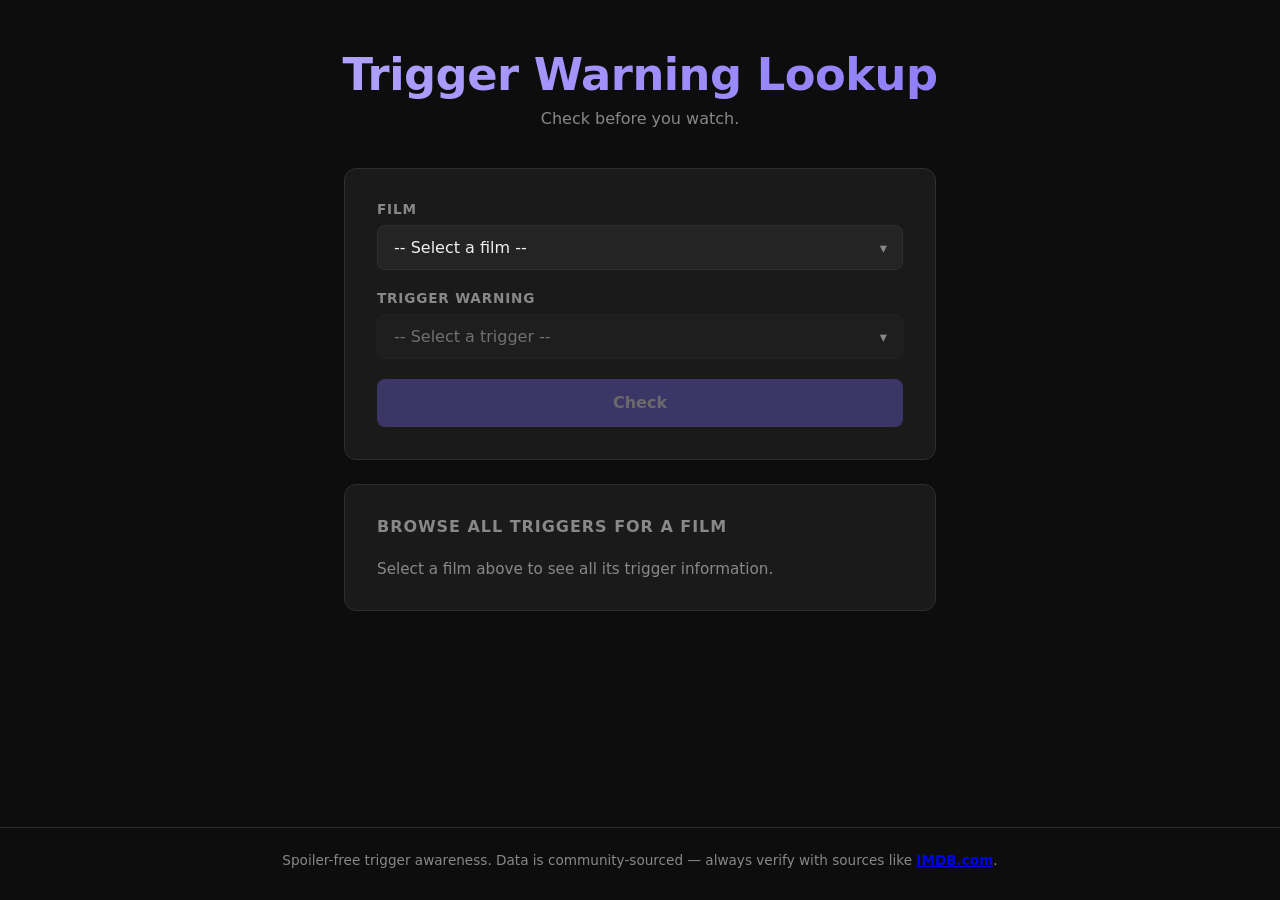
<file: trigger-warning-lookup/index.html>
<!DOCTYPE html>
<html lang="en">
<head>
  <meta charset="UTF-8" />
  <meta name="viewport" content="width=device-width, initial-scale=1.0" />
  <title>Trigger Warning Lookup</title>
  <link rel="stylesheet" href="styles.css" />
</head>
<body>

  <header>
    <h1>Trigger Warning Lookup</h1>
    <p class="subtitle">Check before you watch.</p>
  </header>

  <main>
    <div class="card">

      <div class="field">
        <label for="film-select">Film</label>
        <div class="select-wrapper">
          <select id="film-select">
            <option value="">-- Select a film --</option>
          </select>
        </div>
      </div>

      <div class="field" id="trigger-field">
        <label for="trigger-select">Trigger Warning</label>
        <div class="select-wrapper">
          <select id="trigger-select" disabled>
            <option value="">-- Select a trigger --</option>
          </select>
        </div>
      </div>

      <button id="check-btn" disabled>Check</button>

      <div id="result" class="result hidden" role="alert" aria-live="polite"></div>

      <button id="reset-btn" class="reset hidden">Start Over</button>

    </div>

    <div class="card browse-card">
      <h2>Browse All Triggers for a Film</h2>
      <div id="browse-list" class="browse-list">
        <p class="muted">Select a film above to see all its trigger information.</p>
      </div>
    </div>
  </main>

  <footer>
    <p>Spoiler-free trigger awareness. Data is community-sourced &mdash; always verify with sources like <strong><a href="https://www.imdb.com" target="_blank" rel="noopener noreferrer">IMDB.com</a></strong>.</p>
  </footer>

  <script src="data.js"></script>
  <script src="app.js"></script>
</body>
</html>
</file>
<file: trigger-warning-lookup/styles.css>
/* ── Reset & base ── */
*, *::before, *::after { box-sizing: border-box; margin: 0; padding: 0; }

:root {
  --bg: #0d0d0d;
  --surface: #1a1a1a;
  --surface-2: #242424;
  --border: #2e2e2e;
  --text: #f0f0f0;
  --muted: #888;
  --accent: #7c6af7;
  --accent-hover: #9b8dff;
  --yes: #e05252;
  --yes-bg: #2a1212;
  --yes-border: #5c2020;
  --no: #4caf7d;
  --no-bg: #0e2218;
  --no-border: #1a4a30;
  --radius: 12px;
  --transition: 0.2s ease;
}

body {
  background: var(--bg);
  color: var(--text);
  font-family: 'Segoe UI', system-ui, -apple-system, sans-serif;
  min-height: 100vh;
  display: flex;
  flex-direction: column;
  align-items: center;
}

/* ── Header ── */
header {
  width: 100%;
  text-align: center;
  padding: 3rem 1rem 1.5rem;
}

header h1 {
  font-size: clamp(1.8rem, 5vw, 2.8rem);
  font-weight: 700;
  letter-spacing: -0.5px;
  background: linear-gradient(135deg, #c4b5fd, #7c6af7);
  -webkit-background-clip: text;
  -webkit-text-fill-color: transparent;
  background-clip: text;
}

.subtitle {
  margin-top: 0.5rem;
  color: var(--muted);
  font-size: 1rem;
}

/* ── Main layout ── */
main {
  width: 100%;
  max-width: 640px;
  padding: 1rem 1.5rem 3rem;
  display: flex;
  flex-direction: column;
  gap: 1.5rem;
}

/* ── Cards ── */
.card {
  background: var(--surface);
  border: 1px solid var(--border);
  border-radius: var(--radius);
  padding: 2rem;
  display: flex;
  flex-direction: column;
  gap: 1.25rem;
}

/* ── Fields ── */
.field {
  display: flex;
  flex-direction: column;
  gap: 0.5rem;
}

label {
  font-size: 0.85rem;
  font-weight: 600;
  color: var(--muted);
  text-transform: uppercase;
  letter-spacing: 0.06em;
}

.select-wrapper {
  position: relative;
}

.select-wrapper::after {
  content: '▾';
  position: absolute;
  right: 1rem;
  top: 50%;
  transform: translateY(-50%);
  color: var(--muted);
  pointer-events: none;
  font-size: 0.9rem;
}

select {
  width: 100%;
  appearance: none;
  background: var(--surface-2);
  color: var(--text);
  border: 1px solid var(--border);
  border-radius: 8px;
  padding: 0.75rem 2.5rem 0.75rem 1rem;
  font-size: 1rem;
  font-family: inherit;
  cursor: pointer;
  transition: border-color var(--transition), box-shadow var(--transition);
}

select:focus {
  outline: none;
  border-color: var(--accent);
  box-shadow: 0 0 0 3px rgba(124, 106, 247, 0.25);
}

select:disabled {
  opacity: 0.4;
  cursor: not-allowed;
}

select option {
  background: var(--surface-2);
}

/* ── Check button ── */
#check-btn {
  width: 100%;
  padding: 0.9rem;
  background: var(--accent);
  color: #fff;
  border: none;
  border-radius: 8px;
  font-size: 1rem;
  font-weight: 600;
  font-family: inherit;
  cursor: pointer;
  transition: background var(--transition), transform var(--transition), opacity var(--transition);
}

#check-btn:hover:not(:disabled) {
  background: var(--accent-hover);
  transform: translateY(-1px);
}

#check-btn:active:not(:disabled) {
  transform: translateY(0);
}

#check-btn:disabled {
  opacity: 0.35;
  cursor: not-allowed;
  transform: none;
}

/* ── Result ── */
.result {
  display: flex;
  align-items: center;
  gap: 1rem;
  padding: 1.25rem;
  border-radius: 8px;
  font-size: 1rem;
  line-height: 1.5;
  animation: fadeIn 0.3s ease;
}

.result.yes {
  background: var(--yes-bg);
  border: 1px solid var(--yes-border);
  color: #f48a8a;
}

.result.no {
  background: var(--no-bg);
  border: 1px solid var(--no-border);
  color: #7ecfa3;
}

.result-icon {
  font-size: 1.8rem;
  flex-shrink: 0;
}

.result-text em {
  font-style: italic;
}

.hidden {
  display: none !important;
}

/* ── Reset button ── */
.reset {
  background: transparent;
  color: var(--muted);
  border: 1px solid var(--border);
  border-radius: 8px;
  padding: 0.65rem;
  font-size: 0.9rem;
  font-family: inherit;
  cursor: pointer;
  transition: color var(--transition), border-color var(--transition);
}

.reset:hover {
  color: var(--text);
  border-color: var(--muted);
}

/* ── Browse card ── */
.browse-card h2 {
  font-size: 1rem;
  font-weight: 600;
  color: var(--muted);
  text-transform: uppercase;
  letter-spacing: 0.06em;
  margin-bottom: 0.25rem;
}

.browse-list {
  display: flex;
  flex-direction: column;
  gap: 0.5rem;
}

.muted {
  color: var(--muted);
  font-size: 0.95rem;
}

.browse-item {
  display: flex;
  align-items: center;
  gap: 0.75rem;
  padding: 0.75rem 1rem;
  border-radius: 8px;
  font-size: 0.95rem;
  animation: fadeIn 0.2s ease;
}

.browse-item.yes {
  background: var(--yes-bg);
  border: 1px solid var(--yes-border);
  color: #f48a8a;
}

.browse-item.no {
  background: var(--no-bg);
  border: 1px solid var(--no-border);
  color: #7ecfa3;
}

.browse-icon {
  font-size: 1.1rem;
  flex-shrink: 0;
}

.browse-answer {
  margin-left: auto;
  font-weight: 700;
  font-size: 0.85rem;
  text-transform: uppercase;
  letter-spacing: 0.05em;
}

/* ── Footer ── */
footer {
  margin-top: auto;
  padding: 1.5rem 1rem 2rem;
  text-align: center;
  color: var(--muted);
  font-size: 0.85rem;
  border-top: 1px solid var(--border);
  width: 100%;
}

footer strong {
  color: var(--text);
}

/* ── Animation ── */
@keyframes fadeIn {
  from { opacity: 0; transform: translateY(6px); }
  to   { opacity: 1; transform: translateY(0); }
}

/* ── Mobile ── */
@media (max-width: 480px) {
  .card { padding: 1.25rem; }
  header { padding: 2rem 1rem 1rem; }
}
</file>
